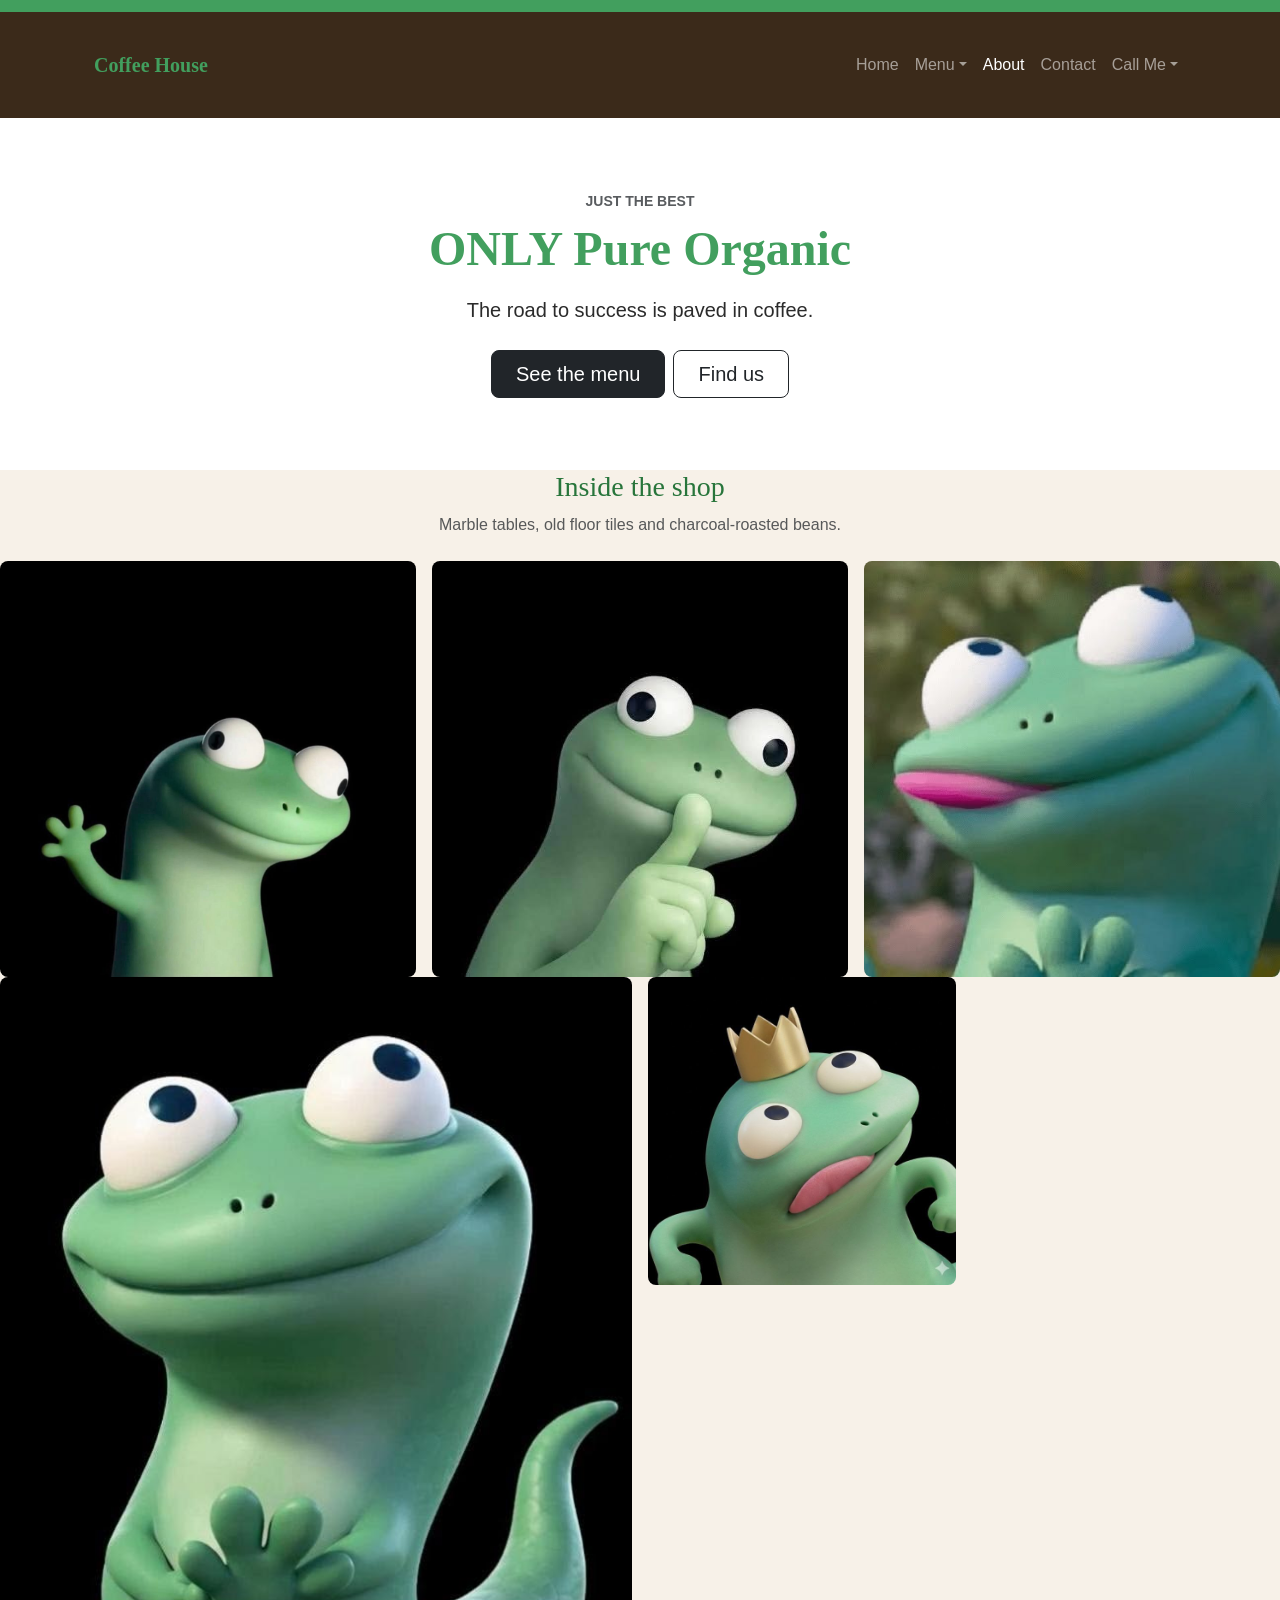
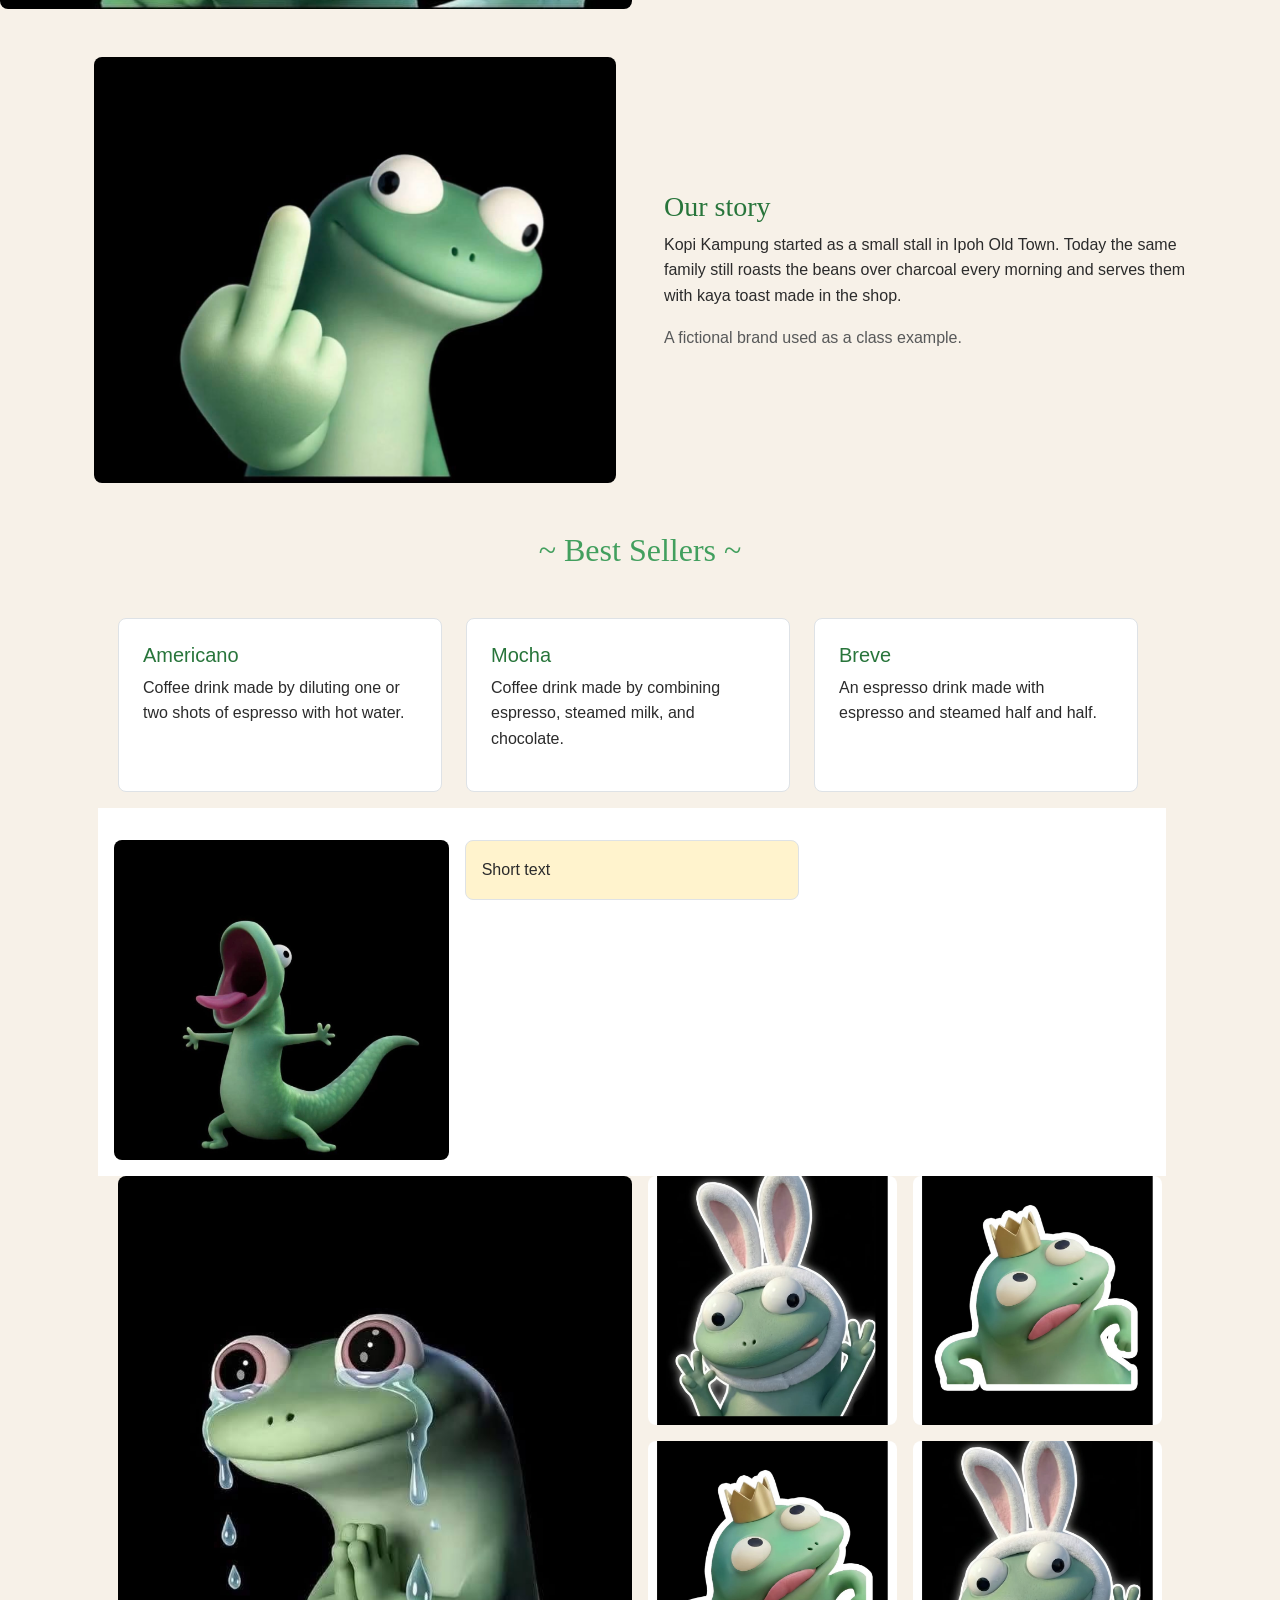
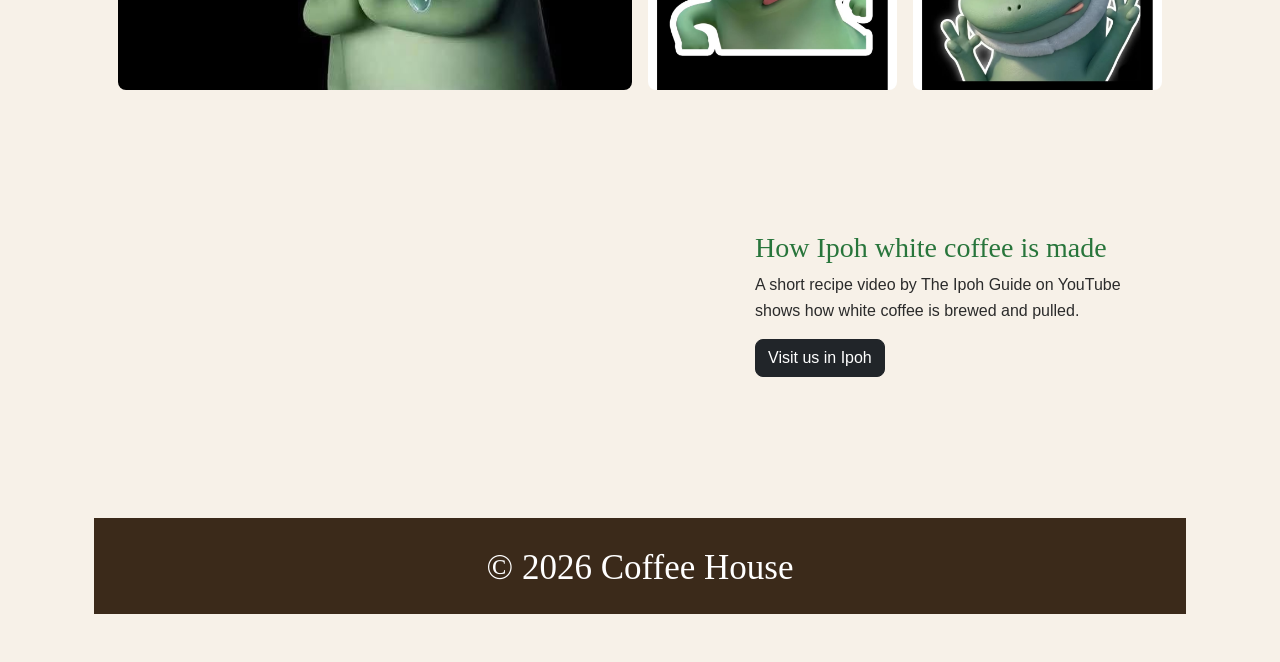
<file: about.html>
<!DOCTYPE html>
<html lang="en">

<head>
    <meta charset="UTF-8">
    <!-- 1. Makes the page fit phone screens. Without it, nothing is responsive. -->
    <meta name="viewport" content="width=device-width, initial-scale=1">
    <title>Coffee House | About</title>

    <!-- 2. Bootstrap CSS: must come BEFORE our own CSS -->
    <link href="css/bootstrap.min.css" rel="stylesheet">
    <!-- 3. Our own CSS: comes AFTER, so our styles can override Bootstrap -->
    <link href="css/style.css" rel="stylesheet">
</head>

<body>
    <nav class="navbar navbar-expand-lg bg-dark sticky-top" data-bs-theme="dark">
        <div class="container">
            <a class="navbar-brand fw-bold" href="index.html">Coffee House</a>
            <button class="navbar-toggler" type="button" data-bs-toggle="collapse" data-bs-target="#mainNav"
                aria-controls="mainNav" aria-expanded="false" aria-label="Toggle navigation">
                <span class="navbar-toggler-icon"></span>
            </button>
            <div class="collapse navbar-collapse" id="mainNav">
                <ul class="navbar-nav ms-auto mb-2 mb-lg-0">
                    <li class="nav-item">
                        <a class="nav-link" href="index.html">Home</a>
                    </li>
                    <li class="nav-item dropdown">
                        <a class="nav-link dropdown-toggle" href="#" role="button" data-bs-toggle="dropdown"
                            aria-expanded="false">Menu</a>
                        <ul class="dropdown-menu">
                            <li><a class="dropdown-item" href="menu-drinks.html">Drinks</a></li>
                            <li><a class="dropdown-item" href="menu-food.html">Food</a></li>
                        </ul>
                    </li>
                    <li class="nav-item">
                        <a class="nav-link active" aria-current="page" href="about.html">About</a>
                    </li>
                    <li class="nav-item">
                        <a class="nav-link" href="contact.html">Contact</a>
                    <li class="nav-item dropdown">
                        <a class="nav-link dropdown-toggle" href="#" role="button" data-bs-toggle="dropdown"
                            aria-expanded="false">Call Me</a>
                        <ul class="dropdown-menu">
                            <li><a class="dropdown-item" href="location.html">Location</a></li>
                            <li><a class="dropdown-item" href="phonenumber.html">Phone Number</a></li>
                        </ul>
                    </li>
                </ul>
            </div>
        </div>
    </nav>


    <header class="bg-body-tertiary py-5">
        <div class="container py-lg-4">
            <div class="row justify-content-center">
                <div class="col-12 col-lg-8 text-center">
                    <p class="text-uppercase small fw-semibold text-body-secondary mb-2">Just The Best</p>
                    <h1 class="display-5 fw-bold mb-3">ONLY Pure Organic</h1>
                    <p class="lead mb-4">The road to success is paved in coffee.</p>
                    <div class="d-grid gap-2 d-sm-flex justify-content-sm-center">
                        <a href="menu-drinks.html" class="btn btn-dark btn-lg px-4">See the menu</a>
                        <a href="contact.html" class="btn btn-outline-dark btn-lg px-4">Find us</a>
                    </div>
                </div>
            </div>
        </div>
    </header>
    <!-- 3b. GALLERY INTRO: centred with an offset -->
    <div class="row mb-4">
        <div class="col-12 col-lg-8 offset-lg-2 text-center">
            <h2 class="h3">Inside the shop</h2>
            <p class="text-body-secondary mb-0">Marble tables, old floor tiles and charcoal-roasted beans.</p>
        </div>
    </div>

    <div class="row g-3">
        <div class="col-4">
            <div class="ratio ratio-1x1">
                <img src="images/3.jpg" class="object-fit-cover rounded" alt="Cup of kopi">
            </div>
        </div>
        <div class="col-4">
            <div class="ratio ratio-1x1">
                <img src="images/4.jpg" class="object-fit-cover rounded" alt="Floor tiles">
            </div>
        </div>
        <div class="col-4">
            <div class="ratio ratio-1x1">
                <img src="images/5.jpg" class="object-fit-cover rounded" alt="Kaya toast">
            </div>
        </div>
    </div>
    </div>
    <div class="row g-3 mb-5">
        <div class="col-12 col-md-6">
            <div class="ratio ratio-1x1">
                <img src="images/6.jpg" class="object-fit-cover rounded" alt="Kopi Kampung shopfront">
            </div>
        </div>
        <div class="col-12 col-md-6">
            <div class="row g-3">
                <div class="col-6">
                    <div class="ratio ratio-1x1">
                        <img src="images/7.jpg" class="object-fit-cover rounded" alt="Kopi on a marble table">
                    </div>
                </div>
            </div>
        </div>

    </div>
    <main class="container my-5">
        <!-- 3a. OUR STORY: image and text side by side -->
        <div class="row g-4 g-lg-5 align-items-center mb-5">
            <div class="col-12 col-lg-6">
                <img src="images/1.jpg" class="img-fluid rounded" alt="Coffee beans turning in a charcoal roaster">

            </div>
            <div class="col-12 col-lg-6">
                <h2 class="h3">Our story</h2>
                <p>Kopi Kampung started as a small stall in Ipoh Old Town. Today the same family
                    still roasts the beans over charcoal every morning and serves them with kaya toast
                    made in the shop.</p>
                <p class="text-body-secondary mb-0">A fictional brand used as a class example.</p>
            </div>
        </div>
        <main class="container my-5">
            <h2 class="text-center mb-4">
                ~ Best Sellers ~
            </h2>
            <div class="row g-4">
                <div class="row g-4">
                    <div class="col-12 col-md-6 col-lg-4">
                        <div class="p-4 bg-light border rounded h-100">
                            <h3 class="h5">Americano</h3>
                            <p>Coffee drink made by diluting one or two shots of espresso with hot water.</p>
                        </div>
                    </div>
                    <div class="col-12 col-md-6 col-lg-4">
                        <div class="p-4 bg-light border rounded h-100">
                            <h3 class="h5">Mocha</h3>
                            <p>Coffee drink made by combining espresso, steamed milk, and chocolate.</p>
                        </div>
                    </div>
                    <div class="col-12 col-md-12 col-lg-4">
                        <div class="p-4 bg-light border rounded h-100">
                            <h3 class="h5">Breve</h3>
                            <p>An espresso drink made with espresso and steamed half and half.</p>
                        </div>
                    </div>
                </div>
                <div class="row g-3 align-items-start bg-body-tertiary py-3">
                    <div class="col-4">
                        <img src="images/2.jpg" class="img-fluid rounded" alt="Floor tiles">
                    </div>
                    <div class="col-4">
                        <p class="bg-warning-subtle border rounded p-3 mb-0">Short text</p>
                    </div>
                </div>
            </div>

            <div class="row g-3 mb-5">
                <div class="col-12 col-md-6">
                    <div class="ratio ratio-1x1">
                        <img src="images/8.jpg" class="object-fit-cover rounded" alt="Kopi Kampung shopfront">
                    </div>
                </div>
                <div class="col-12 col-md-6">
                    <div class="row g-3">
                        <div class="col-6">
                            <div class="ratio ratio-1x1">
                                <img src="images/9.jpg" class="object-fit-cover rounded" alt="Kopi on a marble table">
                            </div>
                        </div>
                        <div class="col-6">
                            <div class="ratio ratio-1x1">
                                <img src="images/10.jpg" class="object-fit-cover rounded" alt="Kopi on a marble table">
                            </div>
                        </div>
                        <div class="col-6">
                            <div class="ratio ratio-1x1">
                                <img src="images/10.jpg" class="object-fit-cover rounded" alt="Kopi on a marble table">
                            </div>
                        </div>
                        <div class="col-6">
                            <div class="ratio ratio-1x1">
                                <img src="images/9.jpg" class="object-fit-cover rounded" alt="Kopi on a marble table">
                            </div>
                        </div>
                    </div>
                </div>
            </div>
            <div class="row g-4 g-lg-5 align-items-center">
                <div class="col-12 col-lg-7">
                    <div class="ratio ratio-16x9">
                        <iframe src="https://www.youtube.com/embed/bKWklndaqCs"
                            title="Video: Make Ipoh White Coffee At Home" allow="accelerometer; autoplay; clipboard-write; encrypted-media;

gyroscope; picture-in-picture; web-share" referrerpolicy="strict-origin-when-cross-origin" allowfullscreen></iframe>

                    </div>
                </div>
                <div class="col-12 col-lg-5">
                    <h2 class="h3">How Ipoh white coffee is made</h2>
                    <p>A short recipe video by The Ipoh Guide on YouTube shows how white coffee is brewed and pulled.
                    </p>
                    <a href="contact.html" class="btn btn-dark">Visit us in Ipoh</a>
                </div>
            </div>
        </main>

        <h1>

            <footer class="bg-dark text-white py-4">
                <div class="container text-center">
                    <small>&copy; 2026 Coffee House</small>
                </div>
            </footer>

            <!-- 4. Bootstrap JavaScript: at the end of body -->
            <script src="js/bootstrap.bundle.min.js"></script&gt;
<!-- 5. Our own JavaScript -->
<script src="js/script.js"></script>
</body>

</html>
</file>
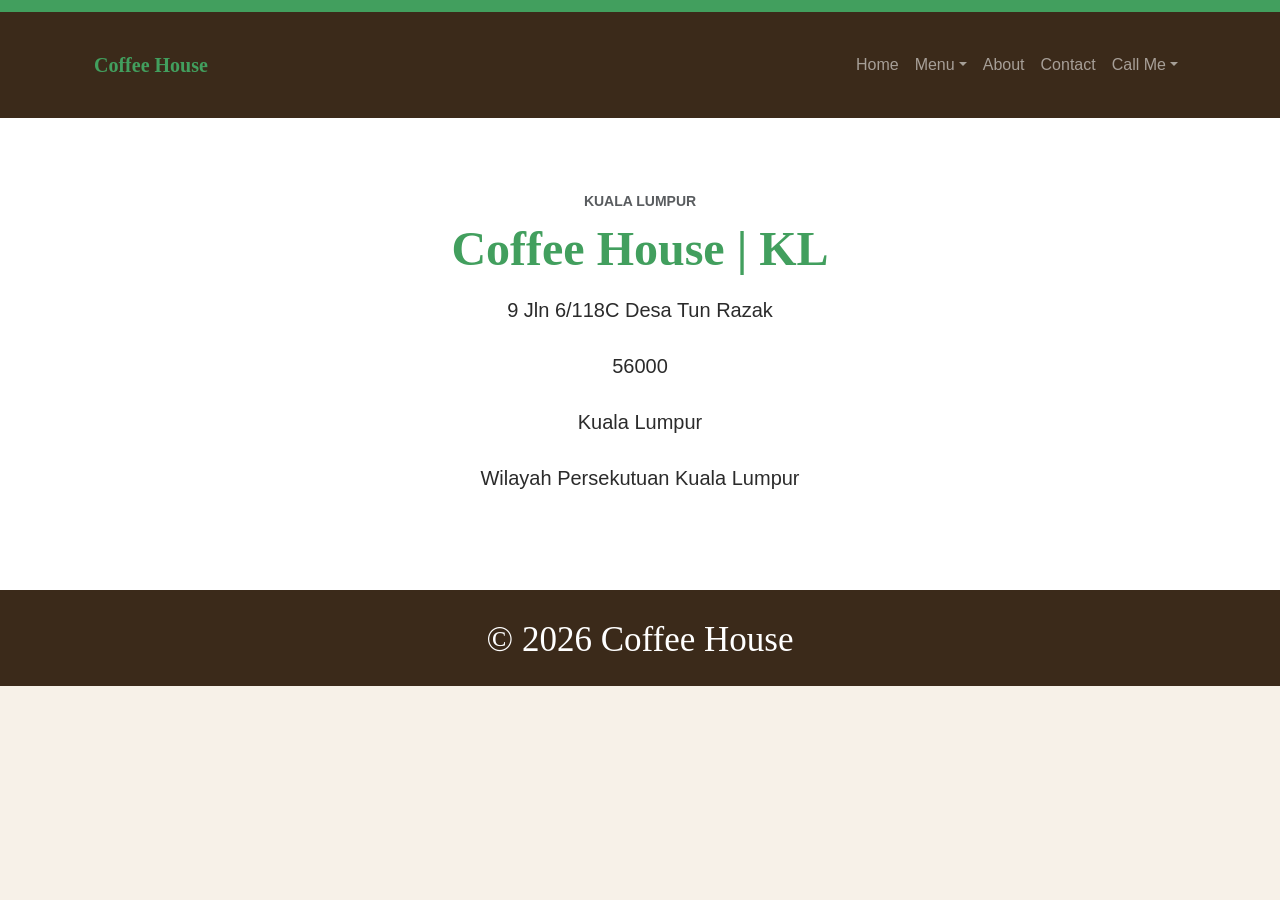
<file: location.html>
<!DOCTYPE html>
<html lang="en">

<head>
    <meta charset="UTF-8">
    <!-- 1. Makes the page fit phone screens. Without it, nothing is responsive. -->
    <meta name="viewport" content="width=device-width, initial-scale=1">
    <title>Coffee House | Location</title>

    <!-- 2. Bootstrap CSS: must come BEFORE our own CSS -->
    <link href="css/bootstrap.min.css" rel="stylesheet">
    <!-- 3. Our own CSS: comes AFTER, so our styles can override Bootstrap -->
    <link href="css/style.css" rel="stylesheet">
</head>

<body>
    <nav class="navbar navbar-expand-lg bg-dark sticky-top" data-bs-theme="dark">
        <div class="container">
            <a class="navbar-brand fw-bold" href="index.html">Coffee House</a>
            <button class="navbar-toggler" type="button" data-bs-toggle="collapse" data-bs-target="#mainNav"
                aria-controls="mainNav" aria-expanded="false" aria-label="Toggle navigation">
                <span class="navbar-toggler-icon"></span>
            </button>
            <div class="collapse navbar-collapse" id="mainNav">
                <ul class="navbar-nav ms-auto mb-2 mb-lg-0">
                    <li class="nav-item">
                        <a class="nav-link" href="index.html">Home</a>
                    </li>
                    <li class="nav-item dropdown">
                        <a class="nav-link dropdown-toggle" href="#" role="button" data-bs-toggle="dropdown"
                            aria-expanded="false">Menu</a>
                        <ul class="dropdown-menu">
                            <li><a class="dropdown-item" href="menu-drinks.html">Drinks</a></li>
                            <li><a class="dropdown-item" href="menu-food.html">Food</a></li>
                        </ul>
                    </li>
                    <li class="nav-item">
                        <a class="nav-link" href="about.html">About</a>
                    </li>
                    <li class="nav-item">
                        <a class="nav-link" href="contact.html">Contact</a>
                    <li class="nav-item dropdown">
                        <a class="nav-link dropdown-toggle" href="#" role="button" data-bs-toggle="dropdown"
                            aria-expanded="false">Call Me</a>
                        <ul class="dropdown-menu">
                            <li><a class="dropdown-item" href="location.html">Location</a></li>
                            <li><a class="dropdown-item" href="phonenumber.html">Phone Number</a></li>
                        </ul>
                    </li>
                </ul>
            </div>
        </div>
    </nav>

    <header class="bg-body-tertiary py-5">
        <div class="container py-lg-4">
            <div class="row justify-content-center">
                <div class="col-12 col-lg-8 text-center">
                    <p class="text-uppercase small fw-semibold text-body-secondary mb-2">Kuala Lumpur</p>
                    <h1 class="display-5 fw-bold mb-3">Coffee House | KL</h1>
                    <p class="lead mb-4">9 Jln 6/118C Desa Tun Razak</p>
                        <p class="lead mb-4">56000</p>
                        <p class="lead mb-4">Kuala Lumpur</p>
                        <p class="lead mb-4">Wilayah Persekutuan Kuala Lumpur</p>
                </div>
            </div>
        </div>
    </header>

    <h1>

        <footer class="bg-dark text-white py-4">
            <div class="container text-center">
                <small>&copy; 2026 Coffee House</small>
            </div>
        </footer>

        <!-- 4. Bootstrap JavaScript: at the end of body -->
        <script src="js/bootstrap.bundle.min.js"></script&gt;
<!-- 5. Our own JavaScript -->
<script src="js/script.js"></script>
</body>

</html>
</file>
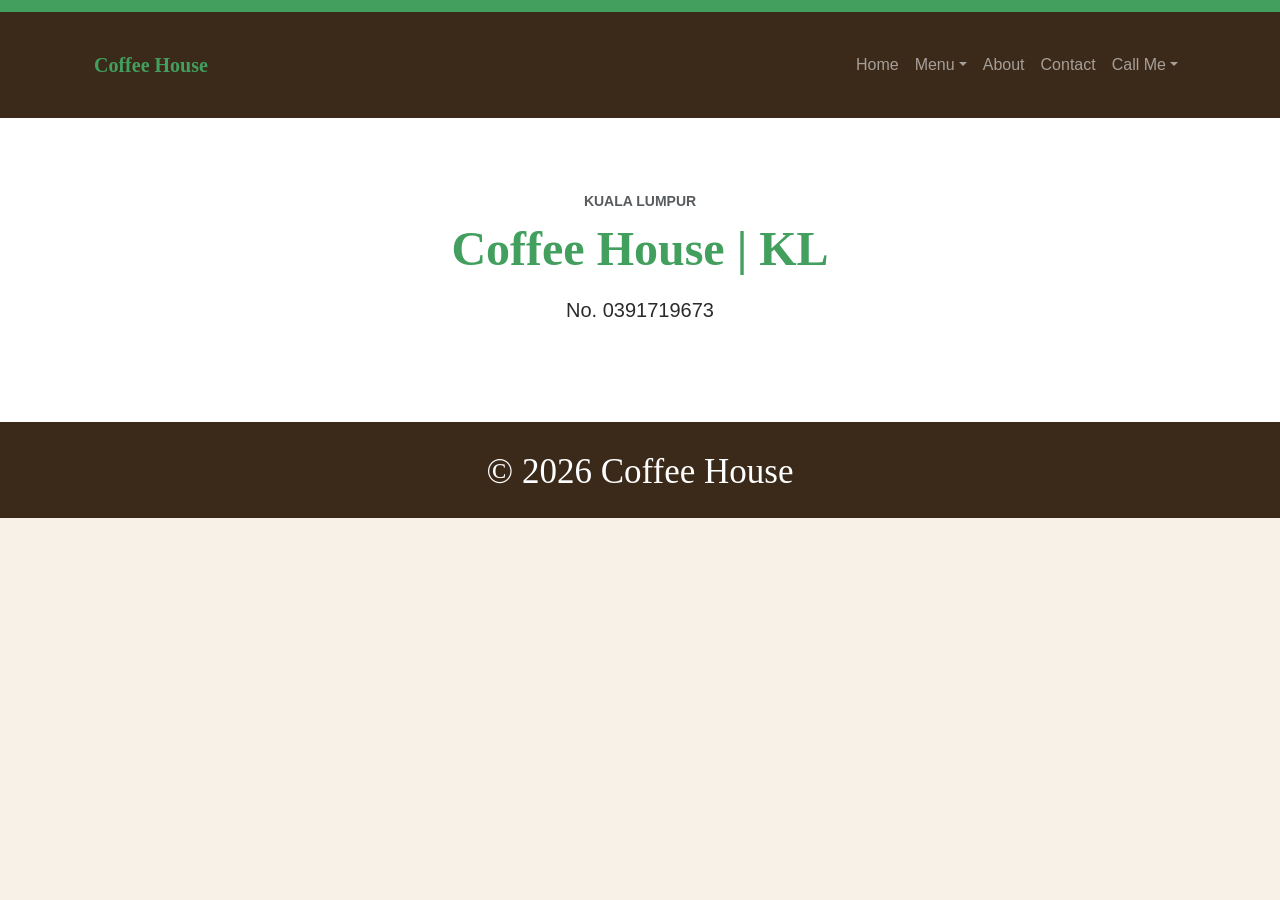
<file: phonenumber.html>
<!DOCTYPE html>
<html lang="en">

<head>
    <meta charset="UTF-8">
    <!-- 1. Makes the page fit phone screens. Without it, nothing is responsive. -->
    <meta name="viewport" content="width=device-width, initial-scale=1">
    <title>Coffee House | Phone Number</title>

    <!-- 2. Bootstrap CSS: must come BEFORE our own CSS -->
    <link href="css/bootstrap.min.css" rel="stylesheet">
    <!-- 3. Our own CSS: comes AFTER, so our styles can override Bootstrap -->
    <link href="css/style.css" rel="stylesheet">
</head>

<body>
    <nav class="navbar navbar-expand-lg bg-dark sticky-top" data-bs-theme="dark">
        <div class="container">
            <a class="navbar-brand fw-bold" href="index.html">Coffee House</a>
            <button class="navbar-toggler" type="button" data-bs-toggle="collapse" data-bs-target="#mainNav"
                aria-controls="mainNav" aria-expanded="false" aria-label="Toggle navigation">
                <span class="navbar-toggler-icon"></span>
            </button>
            <div class="collapse navbar-collapse" id="mainNav">
                <ul class="navbar-nav ms-auto mb-2 mb-lg-0">
                    <li class="nav-item">
                        <a class="nav-link" href="index.html">Home</a>
                    </li>
                    <li class="nav-item dropdown">
                        <a class="nav-link dropdown-toggle" href="#" role="button" data-bs-toggle="dropdown"
                            aria-expanded="false">Menu</a>
                        <ul class="dropdown-menu">
                            <li><a class="dropdown-item" href="menu-drinks.html">Drinks</a></li>
                            <li><a class="dropdown-item" href="menu-food.html">Food</a></li>
                        </ul>
                    </li>
                    <li class="nav-item">
                        <a class="nav-link" href="about.html">About</a>
                    </li>
                    <li class="nav-item">
                        <a class="nav-link" href="contact.html">Contact</a>
                    <li class="nav-item dropdown">
                        <a class="nav-link dropdown-toggle" href="#" role="button" data-bs-toggle="dropdown"
                            aria-expanded="false">Call Me</a>
                        <ul class="dropdown-menu">
                            <li><a class="dropdown-item" href="location.html">Location</a></li>
                            <li><a class="dropdown-item" href="phonenumber.html">Phone Number</a></li>
                        </ul>
                    </li>
                </ul>
            </div>
        </div>
    </nav>

    <header class="bg-body-tertiary py-5">
        <div class="container py-lg-4">
            <div class="row justify-content-center">
                <div class="col-12 col-lg-8 text-center">
                    <p class="text-uppercase small fw-semibold text-body-secondary mb-2">Kuala Lumpur</p>
                    <h1 class="display-5 fw-bold mb-3">Coffee House | KL</h1>
                    <p class="lead mb-4">No. 0391719673</p>
                </div>
            </div>
        </div>
    </header>

    <h1>

        <footer class="bg-dark text-white py-4">
            <div class="container text-center">
                <small>&copy; 2026 Coffee House</small>
            </div>
        </footer>

        <!-- 4. Bootstrap JavaScript: at the end of body -->
        <script src="js/bootstrap.bundle.min.js"></script&gt;
<!-- 5. Our own JavaScript -->
<script src="js/script.js"></script>
</body>

</html>
</file>
<file: css/style.css>
/* 1. MY BRAND: the values from my style tile */
:root {
    --brand-espresso: #28753b;
    /* navbar, footer, headings */
    --brand-cream: #F7F1E8;
    /* page background */
    --brand-charcoal: #2B2B2B;
    /* body text */
    --brand-orange: #A4501E;
    /* buttons */
    --font-heading: "Agrave Pro", Georgia, serif;
    --font-body: "Iosevka Charon", Arial, sans-serif;
    --brand-radius: 8px;
    /* rounded corners */
}

/* 2. BOOTSTRAP: use my brand */
:root {
--bs-body-bg: var(--brand-cream);
--bs-body-color: var(--brand-charcoal);
--bs-body-font-family: var(--font-body);
--bs-body-font-size: 1rem;
--bs-body-line-height: 1.6;
--bs-heading-color: var(--brand-espresso);
--bs-border-radius: var(--brand-radius);
--bs-dark-rgb: 59, 42, 26;
--bs-light-rgb: 255, 255, 255;
--bs-tertiary-bg-rgb: 255, 255, 255;
}

:root {
    --test-colour: #429f5e;
}

body {
    border-top: 12px solid var(--test-colour);
}

/* 3. HEADINGS: my heading font */
h1, h2, .navbar-brand {
font-family: var(--font-heading);
color: var(--test-colour);
}

/* 4. DARK PARTS (the navbar): the Menu dropdown too */
[data-bs-theme="dark"] {
--bs-body-bg: var(--brand-espresso);
}

/* 5. BUTTONS: my button colour */
.btn-primary {
--bs-btn-bg: var(--brand-orange);
--bs-btn-border-color: var(--brand-orange);
--bs-btn-hover-bg: var(--brand-espresso);
--bs-btn-hover-border-color: var(--brand-espresso);
--bs-btn-active-bg: var(--brand-espresso);
--bs-btn-active-border-color: var(--brand-espresso);
}

.btn-outline-primary {
--bs-btn-color: var(--brand-orange);
--bs-btn-border-color: var(--brand-orange);
--bs-btn-hover-bg: var(--brand-orange);
--bs-btn-hover-border-color: var(--brand-orange);
--bs-btn-active-bg: var(--brand-espresso);
--bs-btn-active-border-color: var(--brand-espresso);
}

/* 6. SPACING: my spacing */
.container {
--bs-gutter-x: 3rem; /* page sides: 24 px each */
}
.navbar {
--bs-navbar-padding-y: 2rem; /* navbar: 16 px top and bottom */
}
</file>
